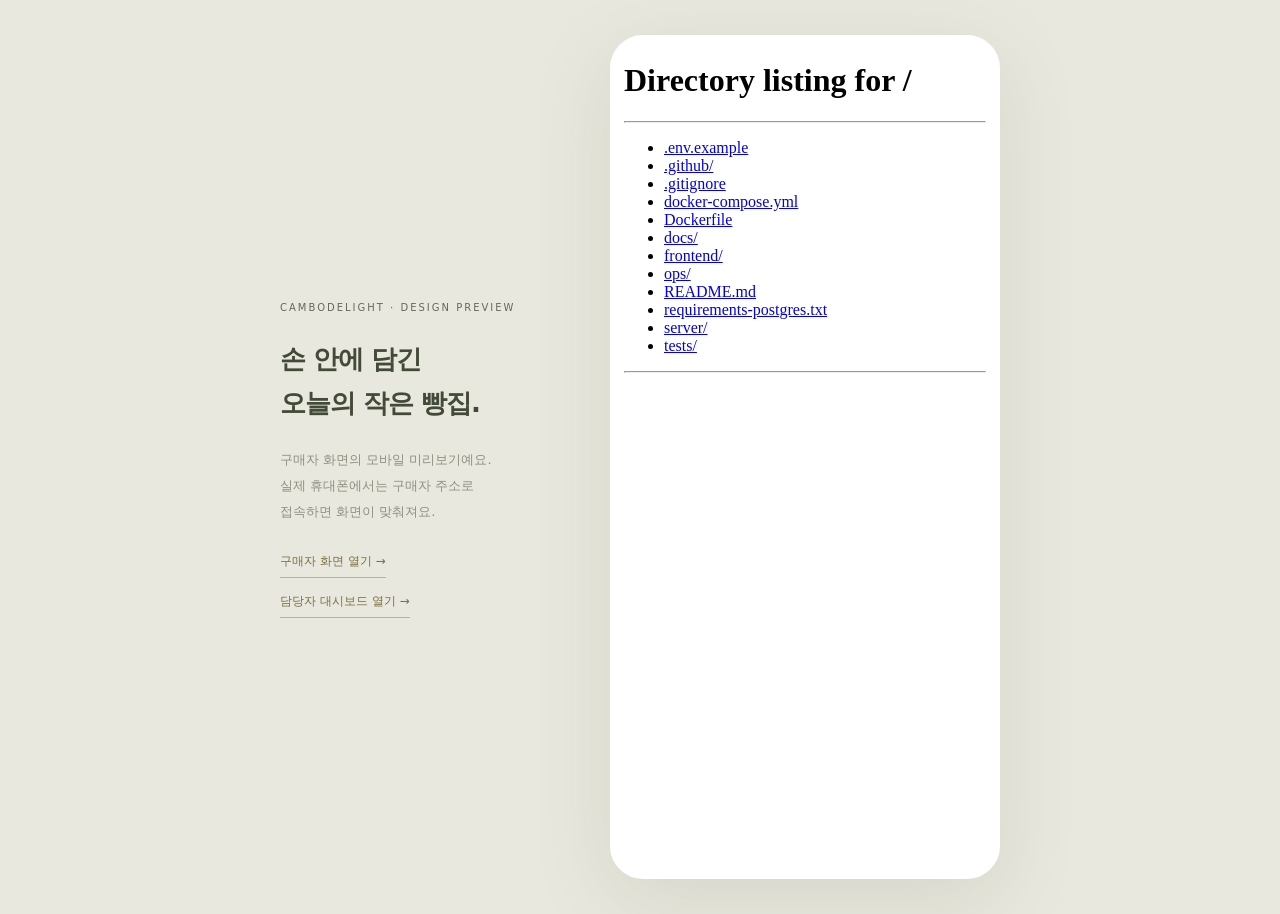
<file: frontend/preview.html>
<!doctype html>
<html lang="ko"><head><meta charset="utf-8"><meta name="viewport" content="width=device-width,initial-scale=1"><title>모바일 미리보기 · 캄보딜라이트</title><style>*{box-sizing:border-box}body{margin:0;background:#e9e8df;font-family:system-ui,sans-serif;color:#646958;min-height:100vh;display:flex;align-items:center;justify-content:center;gap:70px;padding:35px}aside{width:260px}h1{font-size:26px;line-height:1.7;letter-spacing:-1px;color:#424b37}p{font-size:13px;line-height:2;color:#8b927e}a{display:inline-block;color:#7b713c;text-decoration:none;font-size:12px;border-bottom:1px solid #c0b77e;padding-bottom:7px;margin-top:15px}.device{height:844px;width:390px;border-radius:33px;overflow:hidden;box-shadow:0 20px 80px #53563820;border:6px solid #fff;flex:none;background:white}.device iframe{height:100%;width:100%;border:0;display:block}@media(max-width:780px){body{padding:0;background:#f9f8f4}aside{display:none}.device{border:0;border-radius:0;box-shadow:none;height:100dvh;width:min(100%,430px)}}</style></head><body><aside><span style="font-size:10px;letter-spacing:2px">CAMBODELIGHT · DESIGN PREVIEW</span><h1>손 안에 담긴<br>오늘의 작은 빵집.</h1><p>구매자 화면의 모바일 미리보기예요.<br>실제 휴대폰에서는 구매자 주소로<br>접속하면 화면이 맞춰져요.</p><a href="/">구매자 화면 열기 →</a><br><a href="/admin">담당자 대시보드 열기 →</a></aside><div class="device"><iframe src="/" title="구매자 모바일 화면"></iframe></div></body></html>
</file>
